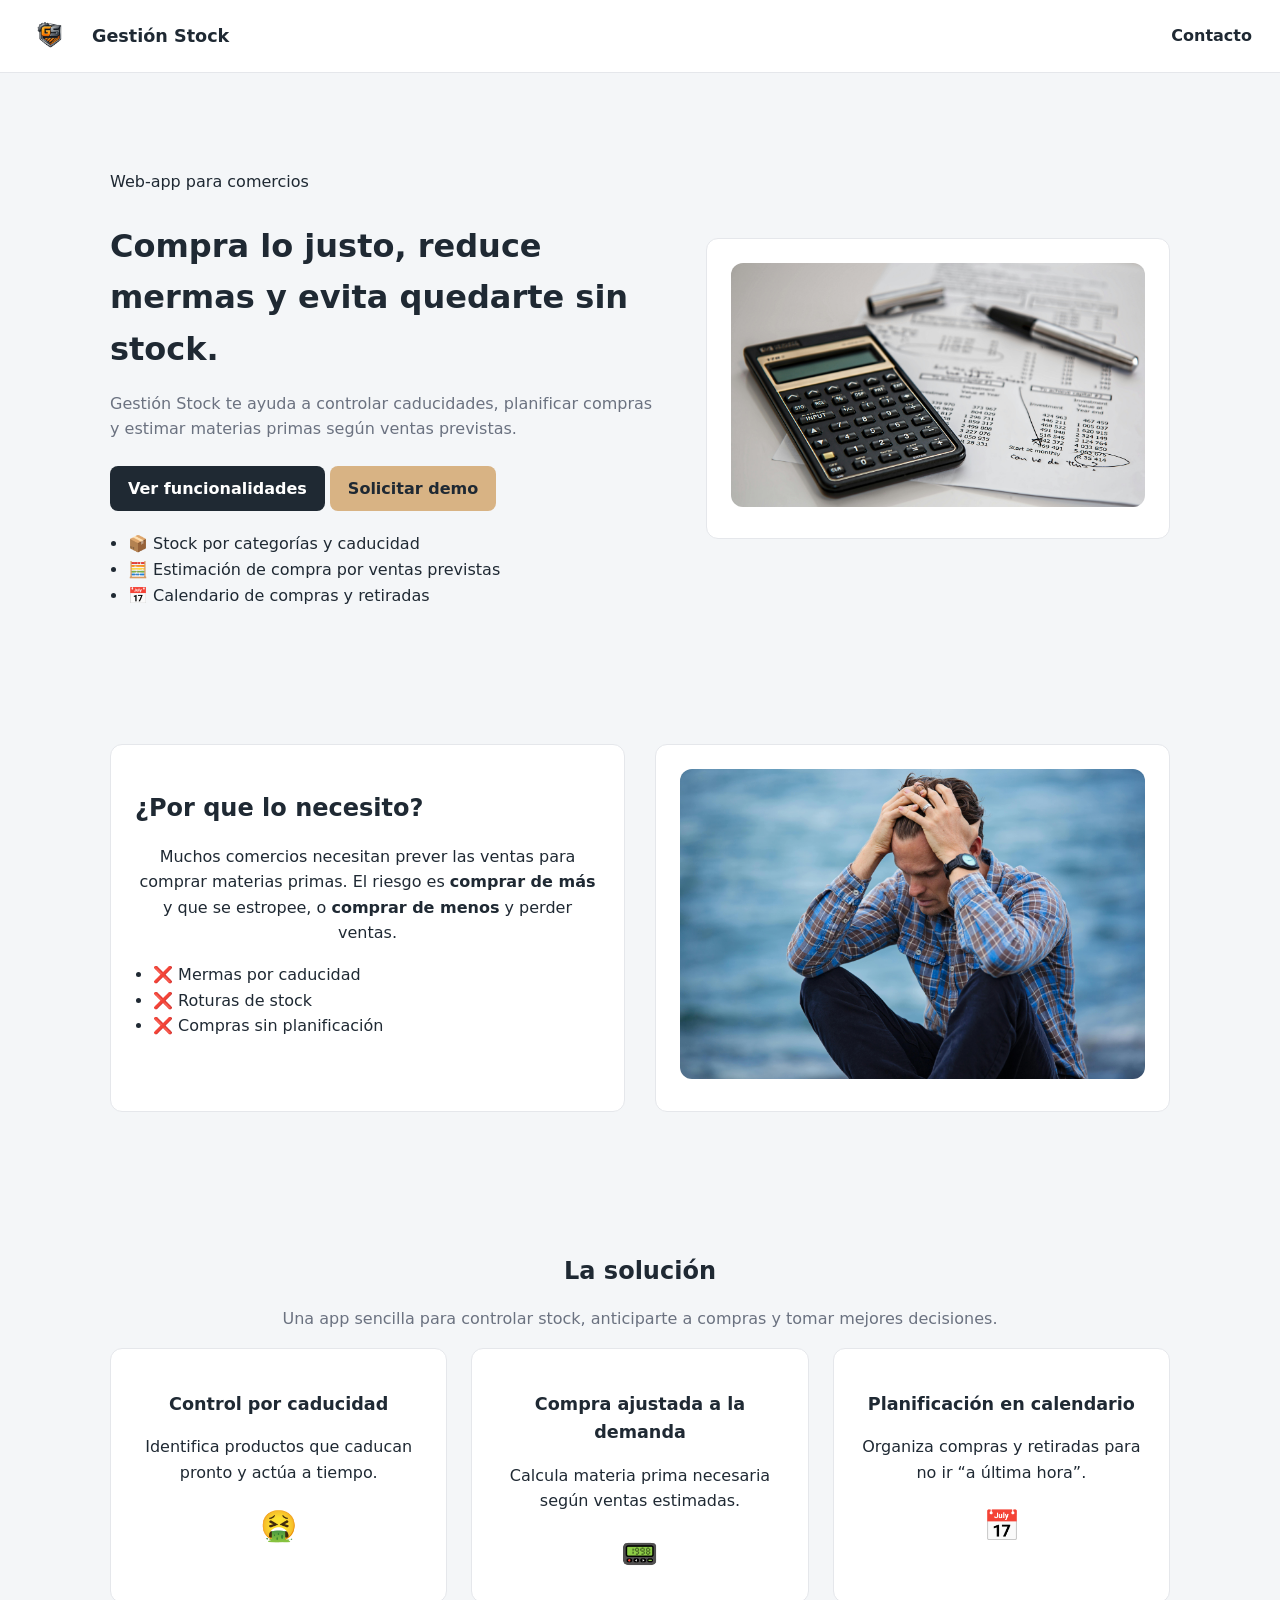
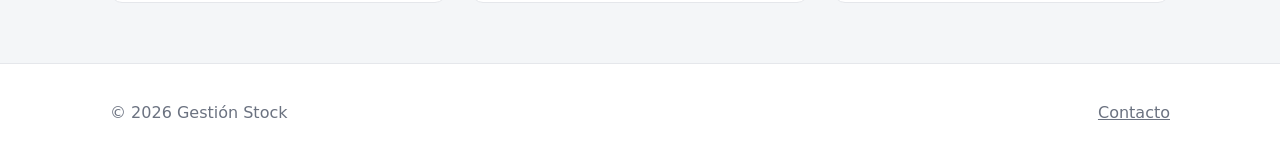
<file: index.html>
<!DOCTYPE html>
<html lang="es">
<head>
  <meta charset="UTF-8" />
  <meta name="viewport" content="width=device-width, initial-scale=1.0" />
  <title>Gestión Stock | Reduce mermas y compras mejor</title>
  <link rel="stylesheet" href="css/styles.css" />
</head>
<body>

  <!-- TOPBAR  -->
  <header class="topbar">
    <a class="brand" href="index.html" aria-label="Gestión Stock - Inicio">
      <img class="brand__logo" src="img/logo.png" alt="Logo GS" />
      <span class="brand__name">Gestión Stock</span>
    </a>

    <nav class="topnav" aria-label="Navegación principal">
  
      <a class="topnav__link" href="contacto.html">Contacto</a>
    </nav>
  </header>

  <main>
    <!-- HERO -->
    <section class="section section--hero">
      <div class="container hero">
        <div class="hero__text">
          <p class="kicker">Web-app para comercios</p>
          <h1 class="title">
            Compra lo justo, reduce mermas y evita quedarte sin stock.
          </h1>
          <p class="subtitle">
            Gestión Stock te ayuda a controlar caducidades, planificar compras y estimar materias primas según ventas previstas.
          </p>

          <div class="actions">
            <a class="btn btn--primary" href="funcion.html">Ver funcionalidades</a>
            <a class="btn btn--secondary" href="contacto.html">Solicitar demo</a>
          </div>

          <ul class="bullets">
            <li>📦 Stock por categorías y caducidad</li>
            <li>🧮 Estimación de compra por ventas previstas</li>
            <li>📅 Calendario de compras y retiradas</li>
          </ul>
        </div>

        <!-- HUECO IMAGEN HERO -->
        <div class="hero__media card">
          <img
            class="media__img"
            src="img/calculadora.jpg"
            alt="Calculadora"
          />
          
        </div>
      </div>
    </section>

    <!-- PROBLEMA -->
    <section class="section">
      <div class="container two-col">
        <div class="card">
          <h2 class="h2">¿Por que lo necesito? </h2>
          <p class="p">
            Muchos comercios necesitan prever las ventas para comprar materias primas.
            El riesgo es <strong>comprar de más</strong> y que se estropee, o <strong>comprar de menos</strong> y perder ventas.
          </p>
          <ul class="list">
            <li>❌ Mermas por caducidad</li>
            <li>❌ Roturas de stock</li>
            <li>❌ Compras sin planificación</li>
          </ul>
        </div>

        <!-- HUECO IMAGEN PROBLEMA -->
        <div class="card media">
          <img
            class="media__img"
            src="img/preocupado.jpg"
            alt="preocupado"
          />
        </div>
      </div>
    </section>

    <!-- SOLUCIÓN / BENEFICIOS -->
    <section class="section">
      <div class="container">
        <h2 class="h2 center">La solución</h2>
        <p class="p center muted">
          Una app sencilla para controlar stock, anticiparte a compras y tomar mejores decisiones.
        </p>

        <div class="grid3">
          <article class="card">
            <h3 class="h3">Control por caducidad</h3>
            <p class="p">Identifica productos que caducan pronto y actúa a tiempo.</p>
            <div class = "icon">&#x1F92E;</div>
          </article>

          <article class="card">
            <h3 class="h3">Compra ajustada a la demanda</h3>
            <p class="p">Calcula materia prima necesaria según ventas estimadas.</p>
            <div class="icon">&#x1F4DF;</div>
            
          </article>

          <article class="card">
            <h3 class="h3">Planificación en calendario</h3>
            <p class="p">Organiza compras y retiradas para no ir “a última hora”.</p>
            <div class="icon">&#x1F4C5;</div>
          </article>
        </div>
      </div>
    </section>
  </main>

  <footer class="footer">
    <div class="container footer__inner">
      <p class="muted">© 2026 Gestión Stock</p>
      <a class="muted" href="contacto.html">Contacto</a>
    </div>
  </footer>

</body>
</html>
</file>
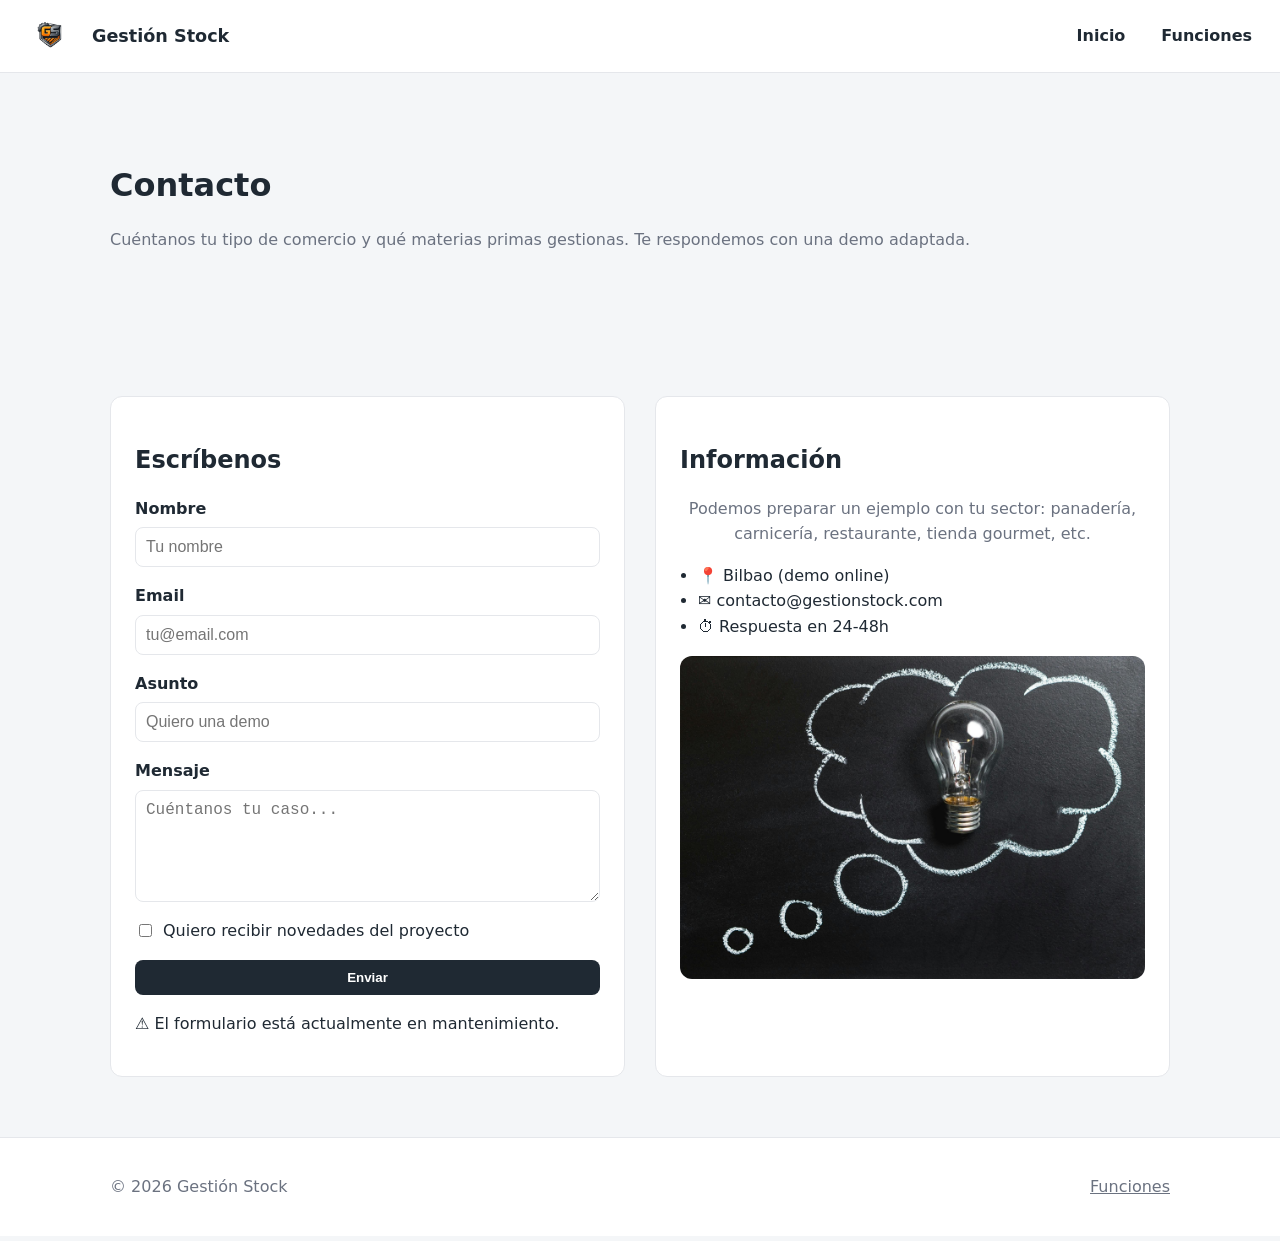
<file: contacto.html>
<!DOCTYPE html>
<html lang="es">
<head>
  <meta charset="UTF-8" />
  <meta name="viewport" content="width=device-width, initial-scale=1.0" />
  <title>Contacto | Gestión Stock</title>
  <link rel="stylesheet" href="css/styles.css" />
</head>
<body>

  <header class="topbar">
    <a class="brand" href="index.html" aria-label="Gestión Stock - Inicio">
      <img class="brand__logo" src="img/logo.png" alt="Logo GS" />
      <span class="brand__name">Gestión Stock</span>
    </a>

    <nav class="topnav" aria-label="Navegación principal">
      <a class="topnav__link" href="index.html">Inicio</a>
      <a class="topnav__link" href="funcion.html">Funciones</a>
    
    </nav>
  </header>

  <main>
    <section class="section">
      <div class="container">
        <h1 class="title">Contacto</h1>
        <p class="subtitle">
          Cuéntanos tu tipo de comercio y qué materias primas gestionas. Te respondemos con una demo adaptada.
        </p>
      </div>
    </section>

    <section class="section">
      <div class="container two-col">
        <!-- FORM -->
        <div class="card">
          <h2 class="h2">Escríbenos</h2>

          <form class="form" action="mantenimiento.html"method="get">
            <label class="label">
              Nombre
              <input class="input" type="text" name="nombre" placeholder="Tu nombre" required />
            </label>

            <label class="label">
              Email
              <input class="input" type="email" name="email" placeholder="tu@email.com" required />
            </label>

            <label class="label">
              Asunto
              <input class="input" type="text" name="asunto" placeholder="Quiero una demo" required />
            </label>

            <label class="label">
              Mensaje
              <textarea class="textarea" name="mensaje" rows="5" placeholder="Cuéntanos tu caso..." required></textarea>
            </label>

            <label class="checkbox">
              <input type="checkbox" name="novedades" />
              Quiero recibir novedades del proyecto
            </label>
            <button class="btn btn--primary" type="submit">Enviar</button>
          </form>
          <p id="mantenimiento" class="mensaje-mantenimiento">
          ⚠️ El formulario está actualmente en mantenimiento.
          </p>
        </div>

        <!-- INFO + IMAGEN -->
        <div class="card">
          <h2 class="h2">Información</h2>
          <p class="p muted">
            Podemos preparar un ejemplo con tu sector: panadería, carnicería, restaurante, tienda gourmet, etc.
          </p>

          <ul class="list">
            <li>📍 Bilbao (demo online)</li>
            <li>✉️ contacto@gestionstock.com</li>
            <li>⏱ Respuesta en 24-48h</li>
          </ul>

          <!-- HUECO IMAGEN: captura/ilustración contacto -->
          <div class="media">
            <img class="media__img" src="img/idea.jpg" alt="Ilustración de contacto" />
          </div>
        </div>
      </div>
    </section>
  </main>

  <footer class="footer">
    <div class="container footer__inner">
      <p class="muted">© 2026 Gestión Stock</p>
      <a class="muted" href="funcion.html">Funciones</a>
    </div>
  </footer>

</body>
</html>
</file>
<file: css/styles.css>
/* RESET BÁSICO Y ACCESIBILIDAD */

*,
*::before,
*::after {
  box-sizing: border-box;
}

html {
  font-size: 16px;
}

body {
  margin: 0;
  font-family: system-ui, -apple-system, BlinkMacSystemFont, "Segoe UI",
    Roboto, Arial, sans-serif;
  line-height: 1.6;
  background: #f4f6f8;
  color: #1f2933;
}


/* VARIABLES */


:root {
  --color-primary: #1f2933;
  --color-accent: #d8b384;
  --color-border: #e5e7eb;
  --color-muted: #6b7280;
  --color-white: #ffffff;
  --radius: 12px;
  --container-width: 1100px;
}


/* CONTAINER */


.container {
  max-width: var(--container-width);
  margin: 0 auto;
  padding: 0 20px;
}


/* TOPBAR */


.topbar {
  background: var(--color-white);
  border-bottom: 1px solid var(--color-border);
}

.topbar .container,
.topbar {
  display: flex;
  align-items: center;
  justify-content: space-between;
  padding: 16px 20px;
}

.brand {
  display: flex;
  align-items: center;
  gap: 12px;
  text-decoration: none;
  color: var(--color-primary);
}

.brand__logo {
  height: 40px;
  width: auto;
}

.brand__name {
  font-weight: 700;
  font-size: 1.1rem;
}


/* NAV */


.topnav {
  display: flex;
  gap: 20px;
}

.topnav__link {
  text-decoration: none;
  font-weight: 600;
  color: var(--color-primary);
  padding: 6px 8px;
  border-radius: 6px;
}

.topnav__link:hover {
  background: #f0f2f5;
}

.topnav__link--active {
  background: var(--color-accent);
  color: var(--color-primary);
}

/* FOCUS ACCESIBLE */
.topnav__link:focus,
.btn:focus,
.input:focus,
.textarea:focus {
  outline: 3px solid var(--color-accent);
  outline-offset: 2px;
}


/* SECTIONS */


.section {
  padding: 60px 0;
}

.section--hero {
  padding-top: 80px;
}

.section--cta {
  padding: 50px 0;
}


/* TIPOGRAFÍA */


.title {
  font-size: 2rem;
  margin-bottom: 16px;
}

.subtitle {
  color: var(--color-muted);
  margin-bottom: 24px;
}

.h2 {
  font-size: 1.5rem;
  margin-bottom: 16px;
}

.h3 {
  font-size: 1.1rem;
  margin-bottom: 10px;
  text-align: center;
}

.p {
    text-align: center;
    margin-bottom: 16px;
}

.muted {
  color: var(--color-muted);
}

.center {
  text-align: center;
}


/* GRID SISTEMA */


.two-col {
  display: grid;
  grid-template-columns: 1fr 1fr;
  gap: 30px;
}

.grid3 {
  display: grid;
  grid-template-columns: repeat(3, 1fr);
  gap: 24px;
}

.features {
  display: flex;
  flex-direction: column;
  gap: 40px;
}

.feature {
  display: grid;
  grid-template-columns: 1fr 1fr;
  gap: 30px;
  align-items: center;
}


/* CARDS */


.card {
  background: var(--color-white);
  border: 1px solid var(--color-border);
  border-radius: var(--radius);
  padding: 24px;
}


/* HERO */


.hero {
  display: grid;
  grid-template-columns: 1.2fr 1fr;
  gap: 40px;
  align-items: center;
}

.hero__media img {
  width: 100%;
  border-radius: var(--radius);
}


/* IMÁGENES */


.media__img {
  width: 100%;
  border-radius: var(--radius);
}

.mini-img {
  margin-top: 12px;
  height: 40px;
  width: auto;
}
.icon{
    text-align: center;
    font-size: 30px;
    margin-top: 16px;
}

/* LISTAS */


.list {
  padding-left: 18px;
}

.bullets {
  padding-left: 18px;
  margin-top: 20px;
}


/* BOTONES */


.btn {
  display: inline-block;
  padding: 10px 18px;
  border-radius: 8px;
  text-decoration: none;
  font-weight: 600;
  border: none;
  cursor: pointer;
}

.btn--primary {
  background: var(--color-primary);
  color: var(--color-white);
}

.btn--primary:hover {
  opacity: 0.9;
}

.btn--secondary {
  background: var(--color-accent);
  color: var(--color-primary);
}


/* FORMULARIO */


.form {
  display: flex;
  flex-direction: column;
  gap: 16px;
}

.label {
  display: flex;
  flex-direction: column;
  font-weight: 600;
  gap: 6px;
}

.input,
.textarea {
  padding: 10px;
  border: 1px solid var(--color-border);
  border-radius: 8px;
  font-size: 1rem;
}

.checkbox {
  display: flex;
  align-items: center;
  gap: 8px;
  font-weight: 500;
}


/* FOOTER */


.footer {
  border-top: 1px solid var(--color-border);
  background: var(--color-white);
  padding: 20px 0;
}

.footer__inner {
  display: flex;
  justify-content: space-between;
  align-items: center;
}


/* RESPONSIVE */


@media (max-width: 900px) {
  .two-col,
  .hero,
  .feature,
  .grid3 {
    grid-template-columns: 1fr;
  }

  .topnav {
    gap: 12px;
  }

  .title {
    font-size: 1.6rem;
  }
}
</file>
